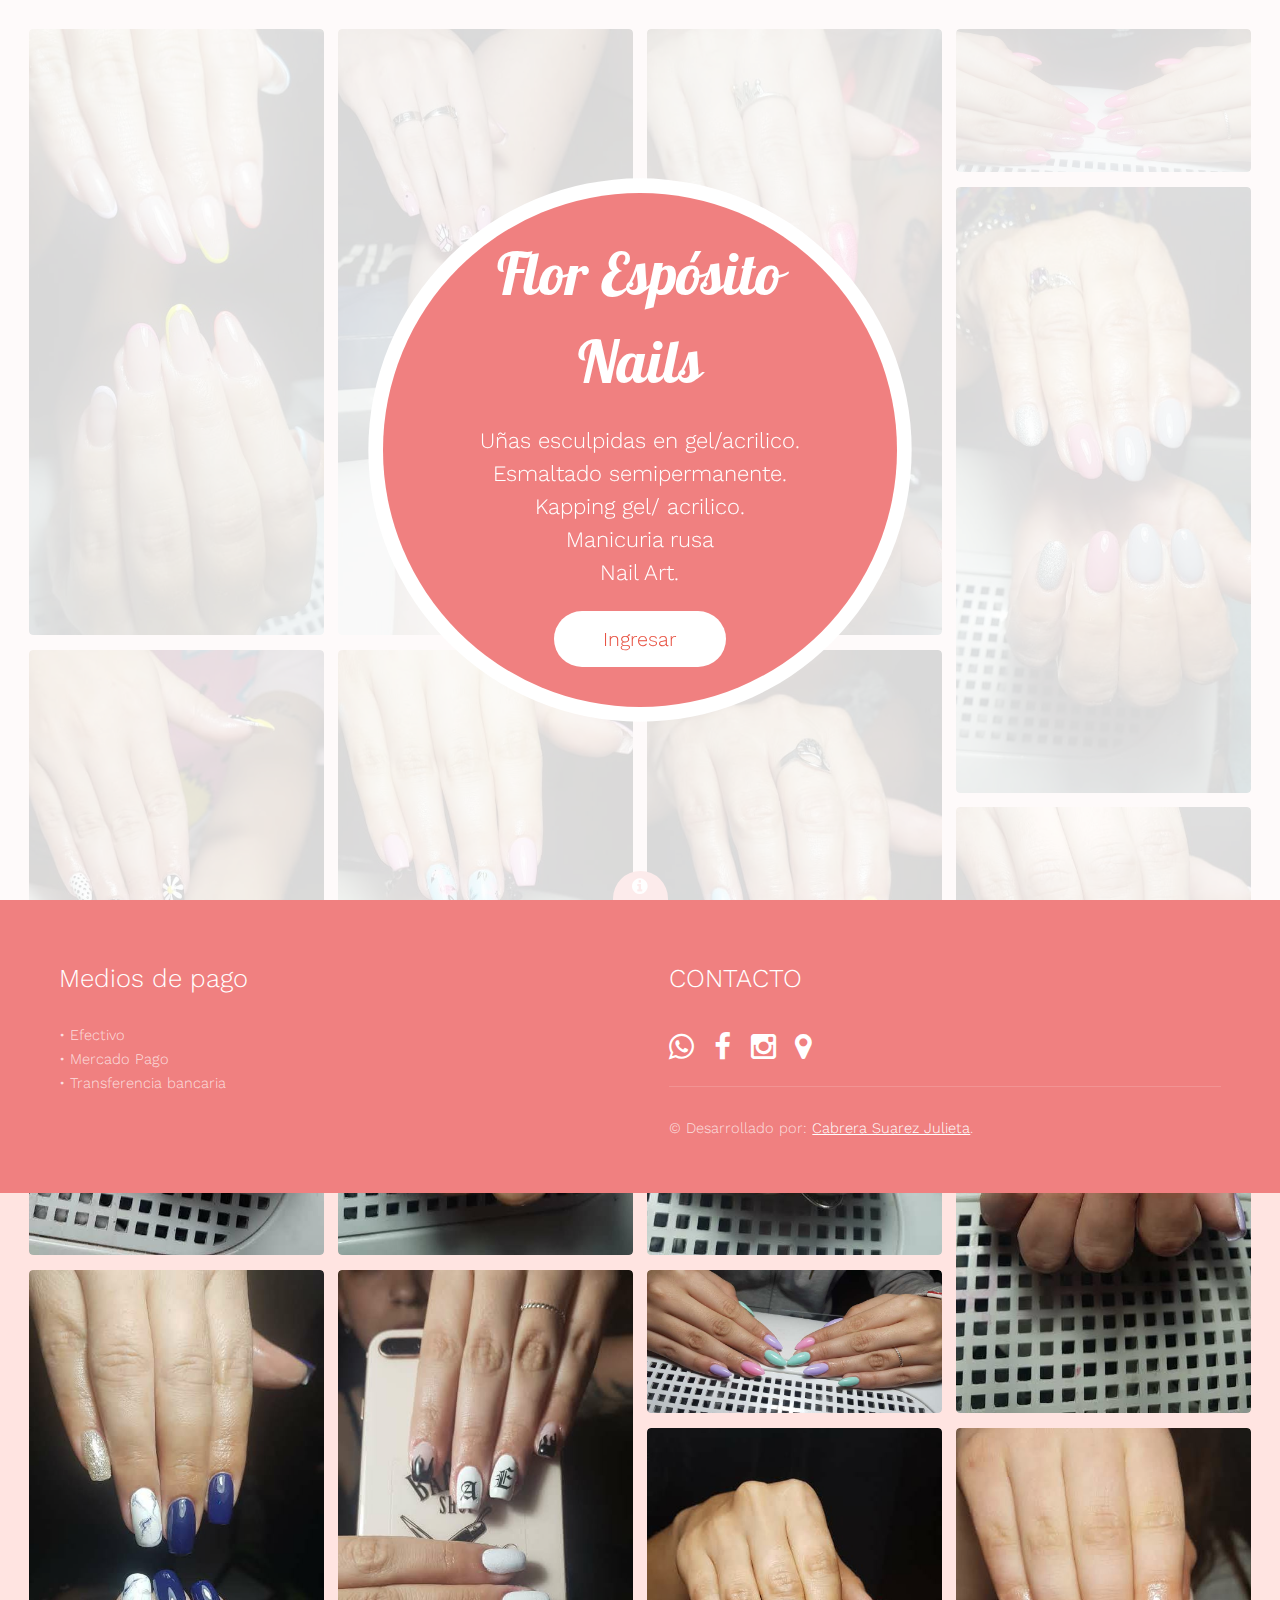
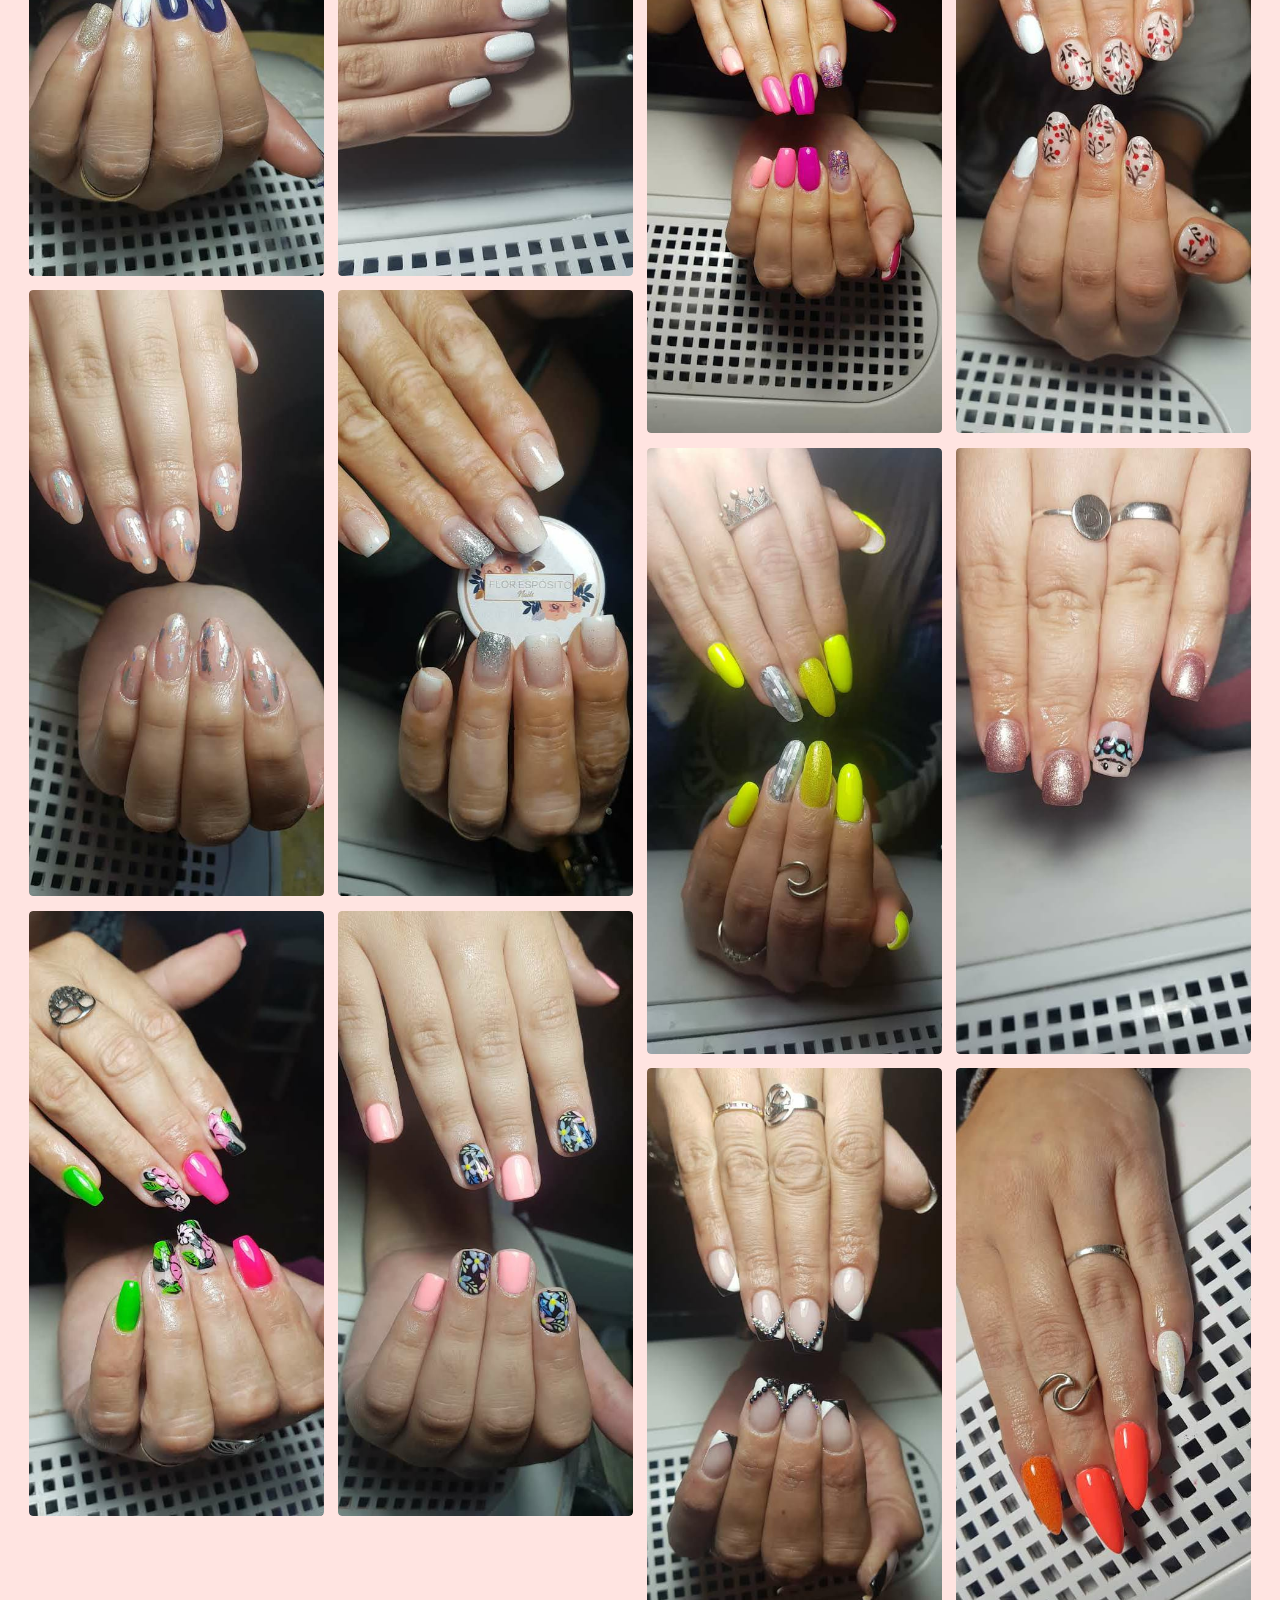
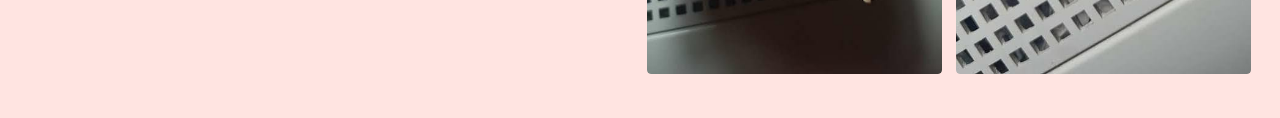
<file: index.html>
<!DOCTYPE HTML>

<html>
	<head>
		<title>FLOR ESPÓSITO NAILS</title>
		<meta charset="utf-8" />
		<meta name="viewport" content="width=device-width, initial-scale=1" />
		<link rel="stylesheet" href="assets/css/main.css" />
	</head>
	<body>

		<!-- Header -->
			<header id="header">
				<div class="inner">
					<div class="content">
						<h1>Flor Espósito Nails</h1>
						<h2>Uñas esculpidas en gel/acrilico. Esmaltado semipermanente.<br />
						Kapping gel/ acrilico. <br> Manicuria rusa <br> Nail Art. </h2>
						<a href="#" class="button big alt"><span>Ingresar</span></a>
					</div>
					<a href="#" class="button hidden"><span>Ingresar</span></a>
				</div>
			</header>

		<!-- Main -->
			<div id="main">
				<div class="inner">
					<div class="columns">

						<!-- Column 1 (horizontal, vertical, horizontal, vertical) -->
							<div class="image fit">
								<a href="detail1.html"><img src="images/imag1.jpeg" alt="" /></a>
							</div>
							<div class="image fit">
								<a href="detail1.html"><img src="images/imag2.jpeg" alt="" /></a>
							</div>
							<div class="image fit">
								<a href="detail1.html"><img src="images/imag3.jpeg" alt="" /></a>
							</div>
							<div class="image fit">
								<a href="detail1.html"><img src="images/imag4.jpeg" alt="" /></a>
							</div>

						<!-- Column 2 (vertical, horizontal, vertical, horizontal) -->
							<div class="image fit">
								<a href="detail1.html"><img src="images/imag5.jpeg" alt="" /></a>
							</div>
							<div class="image fit">
								<a href="detail1.html"><img src="images/imag6.jpeg" alt="" /></a>
							</div>
							<div class="image fit">
								<a href="detail1.html"><img src="images/imag7.jpeg" alt="" /></a>
							</div>
							<div class="image fit">
								<a href="detail1.html"><img src="images/imag8.jpeg" alt="" /></a>
							</div>

						<!-- Column 3 (horizontal, vertical, horizontal, vertical) -->
							<div class="image fit">
								<a href="detail1.html"><img src="images/imag9.jpeg" alt="" /></a>
							</div>
							<div class="image fit">
								<a href="detail1.html"><img src="images/imag10.jpeg" alt="" /></a>
							</div>
							<div class="image fit">
								<a href="detail1.html"><img src="images/imag11.jpeg" alt="" /></a>
							</div>
							<div class="image fit">
								<a href="detail1.html"><img src="images/imag12.jpeg" alt="" /></a>
							</div>

						<!-- Column 4 (vertical, horizontal, vertical, horizontal) -->
							<div class="image fit">
								<a href="detail1.html"><img src="images/imag13.jpeg" alt="" /></a>
							</div>
							<div class="image fit">
								<a href="detail1.html"><img src="images/imag14.jpeg" alt="" /></a>
							</div>
							<div class="image fit">
								<a href="detail1.html"><img src="images/imag15.jpeg" alt="" /></a>
							</div>
							<div class="image fit">
								<a href="detail1.html"><img src="images/imag16.jpeg" alt="" /></a>
							</div>
							<div class="image fit">
								<a href="detail1.html"><img src="images/imag17.jpeg" alt="" /></a>
							</div>
							<div class="image fit">
								<a href="detail1.html"><img src="images/imag18.jpeg" alt="" /></a>
							</div>
							<div class="image fit">
								<a href="detail1.html"><img src="images/imag19.jpeg" alt="" /></a>
							</div>
							<div class="image fit">
								<a href="detail1.html"><img src="images/imag20.jpeg" alt="" /></a>
							</div><div class="image fit">
								<a href="detail1.html"><img src="images/imag21.jpeg" alt="" /></a>
							</div><div class="image fit">
								<a href="detail1.html"><img src="images/imag22.jpeg" alt="" /></a>
							</div>

					</div>
				</div>
			</div>

		<!-- Footer -->
			<footer id="footer">
				<a href="#" class="info fa fa-info-circle"><span>About</span></a>
				<div class="inner">
					<div class="content">
						<h3>  Medios de pago </h3>
						<p>• Efectivo <br> • Mercado Pago <br> • Transferencia bancaria </p>
					</div>
					<div class="copyright">
						<h3>CONTACTO</h3>
						<ul class="icons">

							<li><a target="_blank" href="https://wa.link/gc9os0" class="icon fa-whatsapp"><span class="label">Contacto</span></a></li>
							<li><a target="_blank" href="https://www.facebook.com/florespositonails-257256114936504" class="icon fa-facebook"><span class="label">Facebook</span></a></li>
							<li><a target="_blank" href="https://www.instagram.com/florespositonails/" class="icon fa-instagram"><span class="label">Instagram</span></a></li>
							<li><a target="_blank" href="https://www.google.com.ar/maps/@-34.715692,-58.5938818,16.75z" class="icon fa-map-marker"><span class="label">Ubicación</span></a></li>
						</ul>
						&copy; Desarrollado por: <a target="_blank" href="https://wa.link/2sd1s9" class="icon=fa-whatsapp">Cabrera Suarez Julieta</a>.
					</div>
				</div>
			</footer>

		<!-- Scripts -->
			<script src="assets/js/jquery.min.js"></script>
			<script src="assets/js/skel.min.js"></script>
			<script src="assets/js/util.js"></script>
			<script src="assets/js/main.js"></script>

	</body>
</html>
</file>
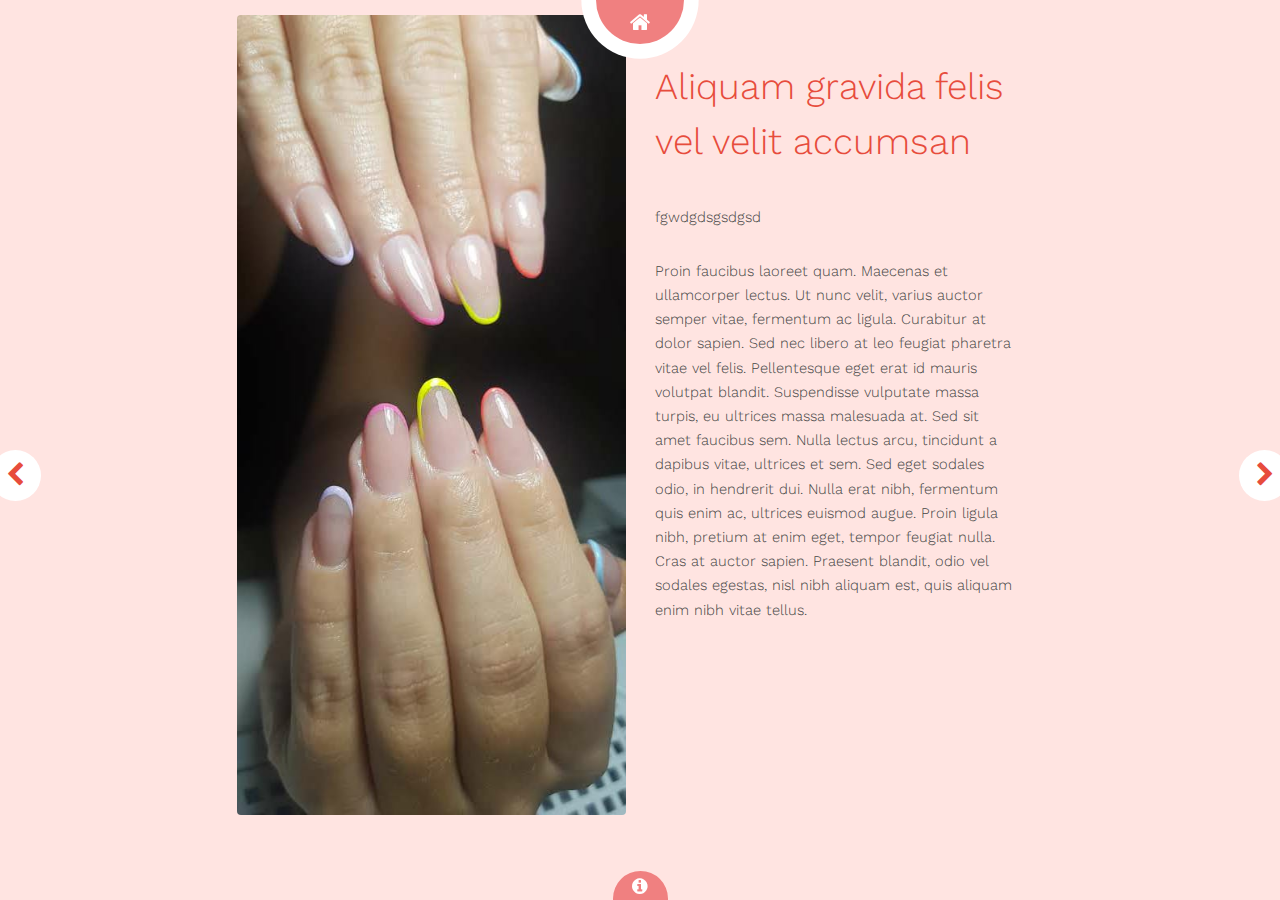
<file: detail2.html>
<!DOCTYPE HTML>
<!--
	Radius by TEMPLATED
	templated.co @templatedco
	Released for free under the Creative Commons Attribution 3.0 license (templated.co/license)
-->
<html>
	<head>
		<title>Detail 2 - Radius by TEMPLATED</title>
		<meta charset="utf-8" />
		<meta name="viewport" content="width=device-width, initial-scale=1" />
		<link rel="stylesheet" href="assets/css/main.css" />
	</head>
	<body>

		<!-- Header -->
			<header id="header" class="preview">
				<div class="inner">
					<div class="content">
						<h1>Radius</h1>
						<h2>A fully responsive masonry style portfolio template.</h2>
					</div>
					<a href="index.html" class="button hidden"><span>Let's Go</span></a>
				</div>
			</header>

		<!-- Main -->
			<div id="preview" class="vertical">
				<div class="inner">
					<div class="image fit">
						<img src="images/imag1.jpeg" alt="" />
					</div>
					<div class="content">
						<header>
							<h2>Aliquam gravida felis vel velit accumsan</h2>
						</header>
						<p>fgwdgdsgsdgsd</p>
						<p>Proin faucibus laoreet quam. Maecenas et ullamcorper lectus. Ut nunc velit, varius auctor semper vitae, fermentum ac ligula. Curabitur at dolor sapien. Sed nec libero at leo feugiat pharetra vitae vel felis. Pellentesque eget erat id mauris volutpat blandit. Suspendisse vulputate massa turpis, eu ultrices massa malesuada at. Sed sit amet faucibus sem. Nulla lectus arcu, tincidunt a dapibus vitae, ultrices et sem. Sed eget sodales odio, in hendrerit dui. Nulla erat nibh, fermentum quis enim ac, ultrices euismod augue. Proin ligula nibh, pretium at enim eget, tempor feugiat nulla. Cras at auctor sapien. Praesent blandit, odio vel sodales egestas, nisl nibh aliquam est, quis aliquam enim nibh vitae tellus.</p>
					</div>
				</div>
				<a href="detail1.html" class="nav previous"><span class="fa fa-chevron-left"></span></a>
				<a href="detail2.html" class="nav next"><span class="fa fa-chevron-right"></span></a>
			</div>

		<!-- Footer -->
			<footer id="footer">
				<a href="#" class="info fa fa-info-circle"><span>About</span></a>
				<div class="inner">
					<div class="content">
						<h3>Vestibulum hendrerit tortor id gravida</h3>
						<p>In tempor porttitor nisl non elementum. Nulla ipsum ipsum, feugiat vitae vehicula vitae, imperdiet sed risus. Fusce sed dictum neque, id auctor felis. Praesent luctus sagittis viverra. Nulla erat nibh, fermentum quis enim ac, ultrices euismod augue. Proin ligula nibh, pretium at enim eget, tempor feugiat nulla.</p>
					</div>
					<div class="copyright">
						<h3>Follow me</h3>
						<ul class="icons">
							<li><a href="#" class="icon fa-twitter"><span class="label">Twitter</span></a></li>
							<li><a href="#" class="icon fa-facebook"><span class="label">Facebook</span></a></li>
							<li><a href="#" class="icon fa-instagram"><span class="label">Instagram</span></a></li>
							<li><a href="#" class="icon fa-dribbble"><span class="label">Dribbble</span></a></li>
						</ul>
						&copy; Untitled. Design: <a href="https://templated.co">TEMPLATED</a>. Images: <a href="https://unsplash.com/">Unsplash</a>.
					</div>
				</div>
			</footer>

		<!-- Scripts -->
			<script src="assets/js/jquery.min.js"></script>
			<script src="assets/js/skel.min.js"></script>
			<script src="assets/js/util.js"></script>
			<script src="assets/js/main.js"></script>

	</body>
</html>
</file>
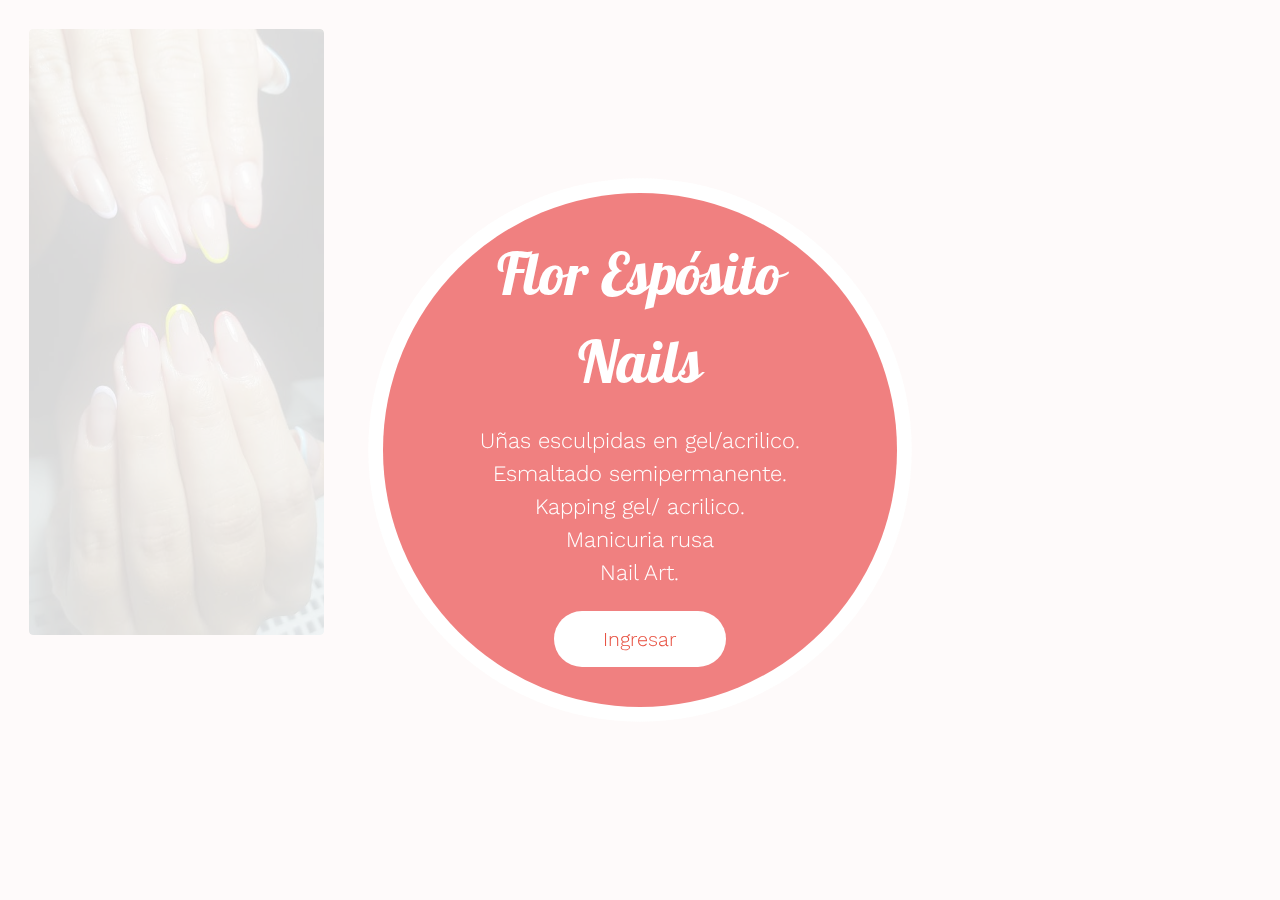
<file: img1.html>
<head>
  <title>FLOR ESPÓSITO NAILS</title>
  <meta charset="utf-8" />
  <meta name="viewport" content="width=device-width, initial-scale=1" />
  <link rel="stylesheet" href="assets/css/main.css" />
</head>
<body>

  <!-- Header -->
    <header id="header">
      <div class="inner">
        <div class="content">
          <h1>Flor Espósito Nails</h1>
          <h2>Uñas esculpidas en gel/acrilico. Esmaltado semipermanente.<br />
          Kapping gel/ acrilico. <br> Manicuria rusa <br> Nail Art. </h2>
          <a href="#" class="button big alt"><span>Ingresar</span></a>
        </div>
        <a href="#" class="button hidden"><span>Ingresar</span></a>
      </div>
    </header>

  <!-- Main -->
    <div id="main">
      <div class="inner">
        <div class="columns">

          <!-- Column 1 (horizontal, vertical, horizontal, vertical) -->
            <div class="image fit">
              <a href="detail1.html"><img src="images/imag1.jpeg" alt="" /></a>
            </div>
</file>
<file: assets/css/main.css>
@import url(font-awesome.min.css);
@import url(https://fonts.googleapis.com/css?family=Pattaya|Work+Sans:400,200,300);

/*
	Radius by TEMPLATED
	templated.co @templatedco
	Released for free under the Creative Commons Attribution 3.0 license (templated.co/license)
*/

/* Reset */

	html, body, div, span, applet, object, iframe, h1, h2, h3, h4, h5, h6, p, blockquote, pre, a, abbr, acronym, address, big, cite, code, del, dfn, em, img, ins, kbd, q, s, samp, small, strike, strong, sub, sup, tt, var, b, u, i, center, dl, dt, dd, ol, ul, li, fieldset, form, label, legend, table, caption, tbody, tfoot, thead, tr, th, td, article, aside, canvas, details, embed, figure, figcaption, footer, header, hgroup, menu, nav, output, ruby, section, summary, time, mark, audio, video {
		margin: 0;
		padding: 0;
		border: 0;
		font-size: 100%;
		font: inherit;
		vertical-align: baseline;
	}

	article, aside, details, figcaption, figure, footer, header, hgroup, menu, nav, section {
		display: block;
	}

	body {
		line-height: 1;
	}

	ol, ul {
		list-style: none;
	}

	blockquote, q {
		quotes: none;
	}

	blockquote:before, blockquote:after, q:before, q:after {
		content: '';
		content: none;
	}

	table {
		border-collapse: collapse;
		border-spacing: 0;
	}

	body {
		-webkit-text-size-adjust: none;
	}

/* Box Model */

	*, *:before, *:after {
		-moz-box-sizing: border-box;
		-webkit-box-sizing: border-box;
		box-sizing: border-box;
	}

/* Basic */

	@-ms-viewport {
		width: device-width;
	}

	@media screen and (max-width: 480px) {

		html, body {
			min-width: 320px;
		}

	}

	body {
		background: #FFF;
	}

		body.is-loading *, body.is-loading *:before, body.is-loading *:after {
			-moz-animation: none !important;
			-webkit-animation: none !important;
			-ms-animation: none !important;
			animation: none !important;
			-moz-transition: none !important;
			-webkit-transition: none !important;
			-ms-transition: none !important;
			transition: none !important;
		}

/* Type */

	body {
		background-color: #FFE4E1;
		color: #444;
	}

	body, input, select, textarea {
		font-family: "Work Sans", sans-serif;
		font-size: 13pt;
		font-weight: 300;
		line-height: 1.65;
	}

		@media screen and (max-width: 1680px) {

			body, input, select, textarea {
				font-size: 11pt;
			}

		}

		@media screen and (max-width: 1280px) {

			body, input, select, textarea {
				font-size: 11pt;
			}

		}

		@media screen and (max-width: 980px) {

			body, input, select, textarea {
				font-size: 12pt;
			}

		}

		@media screen and (max-width: 736px) {

			body, input, select, textarea {
				font-size: 12pt;
			}

		}

		@media screen and (max-width: 480px) {

			body, input, select, textarea {
				font-size: 12pt;
			}

		}

	a {
		text-decoration: underline;
		outline: 0;
	}

		a:hover {
			text-decoration: none;
		}

	strong, b {
		font-weight: 300;
	}

	em, i {
		font-style: italic;
	}

	p {
		margin: 0 0 2em 0;
	}

	h1, h2, h3, h4, h5, h6 {
		font-weight: 300;
		line-height: 1.5;
		margin: 0 0 1em 0;
	}

		h1 a, h2 a, h3 a, h4 a, h5 a, h6 a {
			color: inherit;
			text-decoration: none;
		}

	h2 {
		font-size: 1.75em;
	}

	h3 {
		font-size: 1.35em;
	}

	h4 {
		font-size: 1.1em;
	}

	h5 {
		font-size: 0.9em;
	}

	h6 {
		font-size: 0.7em;
	}

	sub {
		font-size: 0.8em;
		position: relative;
		top: 0.5em;
	}

	sup {
		font-size: 0.8em;
		position: relative;
		top: -0.5em;
	}

	blockquote {
		border-left: solid 4px;
		font-style: italic;
		margin: 0 0 2em 0;
		padding: 0.5em 0 0.5em 2em;
	}

	code {
		border-radius: 4px;
		border: solid 1px;
		font-family: "Courier New", monospace;
		font-size: 0.9em;
		margin: 0 0.25em;
		padding: 0.25em 0.65em;
	}

	pre {
		-webkit-overflow-scrolling: touch;
		font-family: "Courier New", monospace;
		font-size: 0.9em;
		margin: 0 0 2em 0;
	}

		pre code {
			display: block;
			line-height: 1.75;
			padding: 1em 1.5em;
			overflow-x: auto;
		}

	hr {
		border: 0;
		border-bottom: solid 1px;
		margin: 2em 0;
	}

		hr.major {
			margin: 3em 0;
		}

	.align-left {
		text-align: left;
	}

	.align-center {
		text-align: center;
	}

	.align-right {
		text-align: right;
	}

	input, select, textarea {
		color: #555;
	}

	a {
		color: #e74c3c;
	}

	strong, b {
		color: #555;
	}

	h1, h2, h3, h4, h5, h6 {
		color: #555;
	}

	blockquote {
		border-left-color: rgba(144, 144, 144, 0.25);
	}

	code {
		background: rgba(144, 144, 144, 0.075);
		border-color: rgba(144, 144, 144, 0.25);
	}

	hr {
		border-bottom-color: rgba(144, 144, 144, 0.25);
	}

/* Box */

	.box {
		border-radius: 4px;
		border: solid 1px;
		margin-bottom: 2em;
		padding: 1.5em;
	}

		.box > :last-child,
		.box > :last-child > :last-child,
		.box > :last-child > :last-child > :last-child {
			margin-bottom: 0;
		}

		.box.alt {
			border: 0;
			border-radius: 0;
			padding: 0;
		}

	.box {
		border-color: rgba(144, 144, 144, 0.25);
	}

/* Button */

	input[type="submit"],
	input[type="reset"],
	input[type="button"],
	button,
	.button {
		-moz-appearance: none;
		-webkit-appearance: none;
		-ms-appearance: none;
		appearance: none;
		-moz-transition: background-color 0.2s ease-in-out, color 0.2s ease-in-out;
		-webkit-transition: background-color 0.2s ease-in-out, color 0.2s ease-in-out;
		-ms-transition: background-color 0.2s ease-in-out, color 0.2s ease-in-out;
		transition: background-color 0.2s ease-in-out, color 0.2s ease-in-out;
		border-radius: 4px;
		border: 0;
		cursor: pointer;
		display: inline-block;
		font-weight: 300;
		height: 2.85em;
		line-height: 2.95em;
		padding: 0 2.5em;
		text-align: center;
		text-decoration: none;
		white-space: nowrap;
	}

		input[type="submit"].icon,
		input[type="reset"].icon,
		input[type="button"].icon,
		button.icon,
		.button.icon {
			padding-left: 1.35em;
		}

			input[type="submit"].icon:before,
			input[type="reset"].icon:before,
			input[type="button"].icon:before,
			button.icon:before,
			.button.icon:before {
				margin-right: 0.5em;
			}

		input[type="submit"].alt,
		input[type="reset"].alt,
		input[type="button"].alt,
		button.alt,
		.button.alt {
			background: #FFF;
			color: #e74c3c;
		}

		input[type="submit"].fit,
		input[type="reset"].fit,
		input[type="button"].fit,
		button.fit,
		.button.fit {
			display: block;
			margin: 0 0 1em 0;
			width: 100%;
		}

		input[type="submit"].small,
		input[type="reset"].small,
		input[type="button"].small,
		button.small,
		.button.small {
			font-size: 0.8em;
		}

		input[type="submit"].big,
		input[type="reset"].big,
		input[type="button"].big,
		button.big,
		.button.big {
			font-size: 1.35em;
		}

		input[type="submit"].disabled, input[type="submit"]:disabled,
		input[type="reset"].disabled,
		input[type="reset"]:disabled,
		input[type="button"].disabled,
		input[type="button"]:disabled,
		button.disabled,
		button:disabled,
		.button.disabled,
		.button:disabled {
			-moz-pointer-events: none;
			-webkit-pointer-events: none;
			-ms-pointer-events: none;
			pointer-events: none;
			opacity: 0.25;
		}

		@media screen and (max-width: 480px) {

			input[type="submit"],
			input[type="reset"],
			input[type="button"],
			button,
			.button {
				padding: 0;
			}

		}

/* Form */

	form {
		margin: 0 0 2em 0;
	}

	label {
		display: block;
		font-size: 0.9em;
		font-weight: 300;
		margin: 0 0 1em 0;
	}

	input[type="text"],
	input[type="password"],
	input[type="email"],
	select,
	textarea {
		-moz-appearance: none;
		-webkit-appearance: none;
		-ms-appearance: none;
		appearance: none;
		border-radius: 4px;
		border: none;
		border: solid 1px;
		color: inherit;
		display: block;
		outline: 0;
		padding: 0 1em;
		text-decoration: none;
		width: 100%;
	}

		input[type="text"]:invalid,
		input[type="password"]:invalid,
		input[type="email"]:invalid,
		select:invalid,
		textarea:invalid {
			box-shadow: none;
		}

	.select-wrapper {
		text-decoration: none;
		display: block;
		position: relative;
	}

		.select-wrapper:before {
			-moz-osx-font-smoothing: grayscale;
			-webkit-font-smoothing: antialiased;
			font-family: FontAwesome;
			font-style: normal;
			font-weight: normal;
			text-transform: none !important;
		}

		.select-wrapper:before {
			content: '\f078';
			display: block;
			height: 2.75em;
			line-height: 2.75em;
			pointer-events: none;
			position: absolute;
			right: 0;
			text-align: center;
			top: 0;
			width: 2.75em;
		}

		.select-wrapper select::-ms-expand {
			display: none;
		}

	input[type="text"],
	input[type="password"],
	input[type="email"],
	select {
		height: 2.75em;
	}

	textarea {
		padding: 0.75em 1em;
	}

	input[type="checkbox"],
	input[type="radio"] {
		-moz-appearance: none;
		-webkit-appearance: none;
		-ms-appearance: none;
		appearance: none;
		display: block;
		float: left;
		margin-right: -2em;
		opacity: 0;
		width: 1em;
		z-index: -1;
	}

		input[type="checkbox"] + label,
		input[type="radio"] + label {
			text-decoration: none;
			cursor: pointer;
			display: inline-block;
			font-size: 1em;
			font-weight: 300;
			padding-left: 2.4em;
			padding-right: 0.75em;
			position: relative;
		}

			input[type="checkbox"] + label:before,
			input[type="radio"] + label:before {
				-moz-osx-font-smoothing: grayscale;
				-webkit-font-smoothing: antialiased;
				font-family: FontAwesome;
				font-style: normal;
				font-weight: normal;
				text-transform: none !important;
			}

			input[type="checkbox"] + label:before,
			input[type="radio"] + label:before {
				border-radius: 4px;
				border: solid 1px;
				content: '';
				display: inline-block;
				height: 1.65em;
				left: 0;
				line-height: 1.58125em;
				position: absolute;
				text-align: center;
				top: 0;
				width: 1.65em;
			}

		input[type="checkbox"]:checked + label:before,
		input[type="radio"]:checked + label:before {
			content: '\f00c';
		}

	input[type="checkbox"] + label:before {
		border-radius: 4px;
	}

	input[type="radio"] + label:before {
		border-radius: 100%;
	}

	::-webkit-input-placeholder {
		opacity: 1.0;
	}

	:-moz-placeholder {
		opacity: 1.0;
	}

	::-moz-placeholder {
		opacity: 1.0;
	}

	:-ms-input-placeholder {
		opacity: 1.0;
	}

	.formerize-placeholder {
		opacity: 1.0;
	}

	label {
		color: #555;
	}

	input[type="text"],
	input[type="password"],
	input[type="email"],
	select,
	textarea {
		background: rgba(144, 144, 144, 0.075);
		border-color: rgba(144, 144, 144, 0.25);
	}

		input[type="text"]:focus,
		input[type="password"]:focus,
		input[type="email"]:focus,
		select:focus,
		textarea:focus {
			border-color: #e74c3c;
			box-shadow: 0 0 0 1px #e74c3c;
		}

	.select-wrapper:before {
		color: rgba(144, 144, 144, 0.25);
	}

	input[type="checkbox"] + label,
	input[type="radio"] + label {
		color: #444;
	}

		input[type="checkbox"] + label:before,
		input[type="radio"] + label:before {
			background: rgba(144, 144, 144, 0.075);
			border-color: rgba(144, 144, 144, 0.25);
		}

	input[type="checkbox"]:checked + label:before,
	input[type="radio"]:checked + label:before {
		background-color: #e74c3c;
		border-color: #e74c3c;
		color: #ffffff;
	}

	input[type="checkbox"]:focus + label:before,
	input[type="radio"]:focus + label:before {
		border-color: #e74c3c;
		box-shadow: 0 0 0 1px #e74c3c;
	}

	::-webkit-input-placeholder {
		color: #bbb !important;
	}

	:-moz-placeholder {
		color: #bbb !important;
	}

	::-moz-placeholder {
		color: #bbb !important;
	}

	:-ms-input-placeholder {
		color: #bbb !important;
	}

	.formerize-placeholder {
		color: #bbb !important;
	}

/* Icon */

	.icon {
		text-decoration: none;
		border-bottom: none;
		position: relative;
	}

		.icon:before {
			-moz-osx-font-smoothing: grayscale;
			-webkit-font-smoothing: antialiased;
			font-family: FontAwesome;
			font-style: normal;
			font-weight: normal;
			text-transform: none !important;
		}

		.icon > .label {
			display: none;
		}

/* Image */

	.image {
		border-radius: 4px;
		border: 0;
		display: inline-block;
		position: relative;
	}

		.image img {
			border-radius: 4px;
			display: block;
		}

		.image.left, .image.right {
			max-width: 40%;
		}

			.image.left img, .image.right img {
				width: 100%;
			}

		.image.left {
			float: left;
			margin: 0 1.5em 1em 0;
			top: 0.25em;
		}

		.image.right {
			float: right;
			margin: 0 0 1em 1.5em;
			top: 0.25em;
		}

		.image.fit {
			display: block;
			margin: 0 0 2em 0;
			width: 100%;
		}

			.image.fit img {
				width: 100%;
			}

		.image.main {
			display: block;
			margin: 0 0 3em 0;
			width: 100%;
		}

			.image.main img {
				width: 100%;
			}

/* List */

	ol {
		list-style: decimal;
		margin: 0 0 2em 0;
		padding-left: 1.25em;
	}

		ol li {
			padding-left: 0.25em;
		}

	ul {
		list-style: disc;
		margin: 0 0 2em 0;
		padding-left: 1em;
	}

		ul li {
			padding-left: 0.5em;
		}

		ul.alt {
			list-style: none;
			padding-left: 0;
		}

			ul.alt li {
				border-top: solid 1px;
				padding: 0.5em 0;
			}

				ul.alt li:first-child {
					border-top: 0;
					padding-top: 0;
				}

		ul.icons {
			cursor: default;
			list-style: none;
			padding-left: 0;
		}

			ul.icons li {
				display: inline-block;
				padding: 0 1em 0 0;
			}

				ul.icons li:last-child {
					padding-right: 0;
				}

				ul.icons li .icon:before {
					font-size: 2em;
				}

		ul.actions {
			cursor: default;
			list-style: none;
			padding-left: 0;
		}

			ul.actions li {
				display: inline-block;
				padding: 0 1em 0 0;
				vertical-align: middle;
			}

				ul.actions li:last-child {
					padding-right: 0;
				}

			ul.actions.small li {
				padding: 0 0.5em 0 0;
			}

			ul.actions.vertical li {
				display: block;
				padding: 1em 0 0 0;
			}

				ul.actions.vertical li:first-child {
					padding-top: 0;
				}

				ul.actions.vertical li > * {
					margin-bottom: 0;
				}

			ul.actions.vertical.small li {
				padding: 0.5em 0 0 0;
			}

				ul.actions.vertical.small li:first-child {
					padding-top: 0;
				}

			ul.actions.fit {
				display: table;
				margin-left: -1em;
				padding: 0;
				table-layout: fixed;
				width: calc(100% + 1em);
			}

				ul.actions.fit li {
					display: table-cell;
					padding: 0 0 0 1em;
				}

					ul.actions.fit li > * {
						margin-bottom: 0;
					}

				ul.actions.fit.small {
					margin-left: -0.5em;
					width: calc(100% + 0.5em);
				}

					ul.actions.fit.small li {
						padding: 0 0 0 0.5em;
					}

			@media screen and (max-width: 480px) {

				ul.actions {
					margin: 0 0 2em 0;
				}

					ul.actions li {
						padding: 1em 0 0 0;
						display: block;
						text-align: center;
						width: 100%;
					}

						ul.actions li:first-child {
							padding-top: 0;
						}

						ul.actions li > * {
							width: 100%;
							margin: 0 !important;
						}

							ul.actions li > *.icon:before {
								margin-left: -2em;
							}

					ul.actions.small li {
						padding: 0.5em 0 0 0;
					}

						ul.actions.small li:first-child {
							padding-top: 0;
						}

			}

	dl {
		margin: 0 0 2em 0;
	}

		dl dt {
			display: block;
			font-weight: 300;
			margin: 0 0 1em 0;
		}

		dl dd {
			margin-left: 2em;
		}

	ul.alt li {
		border-top-color: rgba(144, 144, 144, 0.25);
	}

/* Columns */

	.columns {
		position: relative;
		-moz-column-count: 4;
		-webkit-column-count: 4;
		column-count: 4;
		-moz-column-gap: 1em;
		-webkit-column-gap: 1em;
		column-gap: 1em;
	}

		.columns .image {
			position: relative;
			display: inline-block;
			margin: 0 0 .5em;
			width: 100%;
			overflow: hidden;
		}

			.columns .image img {
				-moz-transition: -moz-transform 0.2s ease-in-out;
				-webkit-transition: -webkit-transform 0.2s ease-in-out;
				-ms-transition: -ms-transform 0.2s ease-in-out;
				transition: transform 0.2s ease-in-out;
				-webkit-backface-visibility: hidden;
				-webkit-transform: translate3D(0, 0, 0);
			}

			.columns .image:hover img {
				-moz-transform: scale(1.1);
				-webkit-transform: scale(1.1);
				-ms-transform: scale(1.1);
				transform: scale(1.1);
			}

		@media screen and (max-width: 736px) {

			.columns {
				-moz-column-count: 2;
				-webkit-column-count: 2;
				column-count: 2;
			}

		}

		@media screen and (max-width: 480px) {

			.columns {
				-moz-column-count: 1;
				-webkit-column-count: 1;
				column-count: 1;
			}

		}

/* Preview */

	#preview {
		position: relative;
		padding: 1em;
	}

		#preview .inner {
			max-width: 70em;
			margin: 0 auto;
		}

		#preview .image {
			margin: 0;
		}

		#preview.vertical .inner {
			display: -ms-flexbox;
			display: -moz-flex;
			display: -webkit-flex;
			display: -ms-flex;
			display: flex;
		}

			#preview.vertical .inner .image {
				-ms-flex: 1 1 calc(100% - 50px);
				flex: 1 1 calc(100% - 50px);
				max-width: 100%;
				width: 50%;
			}

			#preview.vertical .inner .content {
				-ms-flex: 1 1 calc(100% - 50px);
				flex: 1 1 calc(100% - 50px);
				max-width: 100%;
				width: 50%;
			}

		#preview .nav {
			-moz-transition: background-color 0.2s ease-in-out;
			-webkit-transition: background-color 0.2s ease-in-out;
			-ms-transition: background-color 0.2s ease-in-out;
			transition: background-color 0.2s ease-in-out;
			position: fixed;
			height: 2em;
			width: 2em;
			background: #fff;
			border-radius: 100%;
			line-height: 2em;
			top: 50%;
			font-size: 1.75em;
			text-align: center;
			z-index: 10003;
		}

			#preview .nav:hover {
				background: #FFF;
			}

			#preview .nav.previous {
				left: -.4em;
			}

			#preview .nav.next {
				right: -.4em;
			}

		#preview .content {
			padding: 3em 2em;
		}

			#preview .content header h2 {
				font-size: 2.5em;
				color: #e74c3c;
			}

		@media screen and (max-width: 1680px) {

			#preview .inner {
				max-width: 55em;
			}

		}

		@media screen and (max-width: 980px) {

			#preview.vertical .inner {
				-moz-flex-wrap: wrap;
				-webkit-flex-wrap: wrap;
				-ms-flex-wrap: wrap;
				flex-wrap: wrap;
			}

		}

		@media screen and (max-width: 736px) {

			#preview .content {
				padding: 2em;
			}

				#preview .content header h2 {
					font-size: 2em;
				}

		}

/* Section/Article */

	section.special, article.special {
		text-align: center;
	}

	header p {
		position: relative;
		margin: 0 0 1.5em 0;
	}

	header h2 + p {
		font-size: 1.25em;
		margin-top: -1em;
	}

	header h3 + p {
		font-size: 1.1em;
		margin-top: -0.8em;
	}

	header h4 + p,
	header h5 + p,
	header h6 + p {
		font-size: 0.9em;
		margin-top: -0.6em;
	}

	header p {
		color: #bbb;
	}

/* Table */

	.table-wrapper {
		-webkit-overflow-scrolling: touch;
		overflow-x: auto;
	}

	table {
		margin: 0 0 2em 0;
		width: 100%;
	}

		table tbody tr {
			border: solid 1px;
			border-left: 0;
			border-right: 0;
		}

		table td {
			padding: 0.75em 0.75em;
		}

		table th {
			font-size: 0.9em;
			font-weight: 300;
			padding: 0 0.75em 0.75em 0.75em;
			text-align: left;
		}

		table thead {
			border-bottom: solid 2px;
		}

		table tfoot {
			border-top: solid 2px;
		}

		table.alt {
			border-collapse: separate;
		}

			table.alt tbody tr td {
				border: solid 1px;
				border-left-width: 0;
				border-top-width: 0;
			}

				table.alt tbody tr td:first-child {
					border-left-width: 1px;
				}

			table.alt tbody tr:first-child td {
				border-top-width: 1px;
			}

			table.alt thead {
				border-bottom: 0;
			}

			table.alt tfoot {
				border-top: 0;
			}

	table tbody tr {
		border-color: rgba(144, 144, 144, 0.25);
	}

		table tbody tr:nth-child(2n + 1) {
			background-color: rgba(144, 144, 144, 0.075);
		}

	table th {
		color: #555;
	}

	table thead {
		border-bottom-color: rgba(144, 144, 144, 0.25);
	}

	table tfoot {
		border-top-color: rgba(144, 144, 144, 0.25);
	}

	table.alt tbody tr td {
		border-color: rgba(144, 144, 144, 0.25);
	}

/* Header */

	#header {
		-moz-transition: background 1s ease-in-out, height 0.2s ease-in-out;
		-webkit-transition: background 1s ease-in-out, height 0.2s ease-in-out;
		-ms-transition: background 1s ease-in-out, height 0.2s ease-in-out;
		transition: background 1s ease-in-out, height 0.2s ease-in-out;
		display: -moz-flex;
		display: -webkit-flex;
		display: -ms-flex;
		display: flex;
		-moz-justify-content: center;
		-webkit-justify-content: center;
		-ms-justify-content: center;
		justify-content: center;
		-moz-align-items: center;
		-webkit-align-items: center;
		-ms-align-items: center;
		align-items: center;
		display: -ms-flexbox;
		-ms-flex-align: center;
		-ms-flex-pack: center;
		background: rgba(254, 254, 254, 0.85);
		position: fixed;
		top: 0;
		width: 100%;
		height: 100vh;
		z-index: 10001;
	}

		#header .inner {
			-moz-transition: height 0.2s ease-in-out, width 0.2s ease-in-out;
			-webkit-transition: height 0.2s ease-in-out, width 0.2s ease-in-out;
			-ms-transition: height 0.2s ease-in-out, width 0.2s ease-in-out;
			transition: height 0.2s ease-in-out, width 0.2s ease-in-out;
			display: -moz-flex;
			display: -webkit-flex;
			display: -ms-flex;
			display: flex;
			-moz-flex-direction: column;
			-webkit-flex-direction: column;
			-ms-flex-direction: column;
			flex-direction: column;
			-moz-justify-content: center;
			-webkit-justify-content: center;
			-ms-justify-content: center;
			justify-content: center;
			-moz-align-items: center;
			-webkit-align-items: center;
			-ms-align-items: center;
			align-items: center;
			display: -ms-flexbox;
			-ms-flex-align: center;
			-ms-flex-pack: center;
			background: #f08080;
			border-radius: 100%;
			width: 35em;
			height: 35em;
			padding: 4em;
			text-align: center;
			box-shadow: 0 0 0 1em #FFF;
			cursor: default;
		}

			#header .inner .content {
				-moz-transition: opacity 1s ease-in-out;
				-webkit-transition: opacity 1s ease-in-out;
				-ms-transition: opacity 1s ease-in-out;
				transition: opacity 1s ease-in-out;
				opacity: 1;
			}

				#header .inner .content h1 {
					font-size: 4em;
					font-family: 'Pattaya', sans-serif;
					margin: 0 0 .25em 0;
					color: #fff;
				}

				#header .inner .content h2 {
					font-size: 1.5em;
					color: #fff;
					margin: 0 0 1em 0;
				}

			#header .inner .button {
				-moz-transition: background 1s ease-in-out;
				-webkit-transition: background 1s ease-in-out;
				-ms-transition: background 1s ease-in-out;
				transition: background 1s ease-in-out;
				margin: 0;
				border-radius: 30px;
			}

				#header .inner .button.hidden {
					display: none;
					cursor: pointer;
				}

			#header .inner.hidden {
				display: none;
			}

		#header.hide, #header.preview {
			-moz-transition: background 0.2s ease-in-out, height 1s ease-in-out;
			-webkit-transition: background 0.2s ease-in-out, height 1s ease-in-out;
			-ms-transition: background 0.2s ease-in-out, height 1s ease-in-out;
			transition: background 0.2s ease-in-out, height 1s ease-in-out;
			background: none;
			height: 0;
		}

			#header.hide .inner, #header.preview .inner {
				height: 6em;
				width: 6em;
				padding: 2em;
			}

				#header.hide .inner .content, #header.preview .inner .content {
					opacity: 0;
				}

					#header.hide .inner .content h1, #header.preview .inner .content h1 {
						display: none;
					}

					#header.hide .inner .content h2, #header.preview .inner .content h2 {
						display: none;
					}

			#header.hide .button.big, #header.preview .button.big {
				display: none;
			}

			#header.hide .button.hidden, #header.preview .button.hidden {
				text-decoration: none;
				padding-top: 1.5em;
				padding-left: 0;
				padding-right: 0;
				background: none;
				display: inline-block;
			}

				#header.hide .button.hidden:before, #header.preview .button.hidden:before {
					-moz-osx-font-smoothing: grayscale;
					-webkit-font-smoothing: antialiased;
					font-family: FontAwesome;
					font-style: normal;
					font-weight: normal;
					text-transform: none !important;
				}

				#header.hide .button.hidden:before, #header.preview .button.hidden:before {
					content: '\f015';
					color: #FFF;
					font-size: 1.5em;
				}

				#header.hide .button.hidden span, #header.preview .button.hidden span {
					display: none;
				}

		@media screen and (max-width: 736px) {

			#header .inner {
				width: 25em;
				height: 25em;
				font-size: .75em;
				padding: 3em;
			}

		}

		@media screen and (max-width: 480px) {

			#header .inner {
				width: 26em;
				height: 26em;
				padding: 2em;
				font-size: .65em;
			}

				#header .inner .button {
					padding-left: 2em;
					padding-right: 2em;
				}

		}

/* Main */

	#main {
		padding: 2em;
	}

		#main .inner {
			max-width: 100%;
		}

/* Footer */

	#footer {
		-moz-transition: bottom 0.2s ease;
		-webkit-transition: bottom 0.2s ease;
		-ms-transition: bottom 0.2s ease;
		transition: bottom 0.2s ease;
		position: fixed;
		bottom: -20em;
		color: #FFF;
		left: 0;
		width: 100%;
		text-align: center;
		z-index: 9999;
	}

		#footer.show {
			bottom: 0;
		}

		#footer .info {
			position: relative;
			display: inline-block;
			text-decoration: none;
			border-radius: 50% 50% 0 0;
			background: #f08080;
			width: 3em;
			height: 3em;
			margin-bottom: -1.75em;
			color: #FFF;
			font-size: 1.25em;
			padding-top: .35em;
		}

			#footer .info span {
				display: none;
			}

		#footer .inner {
			display: -moz-flex;
			display: -webkit-flex;
			display: -ms-flex;
			display: flex;
			-moz-justify-content: center;
			-webkit-justify-content: center;
			-ms-justify-content: center;
			justify-content: center;
			-moz-align-items: stretch;
			-webkit-align-items: stretch;
			-ms-align-items: stretch;
			align-items: stretch;
			display: -ms-flexbox;
			-ms-flex-align: center;
			-ms-flex-pack: center;
			position: relative;
			z-index: 10003;
			background: #f08080;
			padding: 2em;
			height: 20em;
		}

			#footer .inner .content,
			#footer .inner .copyright {
				width: 50%;
				text-align: left;
				color: rgba(255, 255, 255, 0.75);
				padding: 2em;
				display: inline-block;
			}

				#footer .inner .content h3,
				#footer .inner .copyright h3 {
					color: #FFF;
					font-size: 1.75em;
				}

				#footer .inner .content a,
				#footer .inner .copyright a {
					color: #FFF;
				}

					#footer .inner .content a:hover,
					#footer .inner .copyright a:hover {
						color: rgba(255, 255, 255, 0.75);
					}

				#footer .inner .content p,
				#footer .inner .copyright p {
					margin: 0;
				}

			#footer .inner .copyright ul {
				border-bottom: 1px solid rgba(255, 255, 255, 0.15);
				padding-bottom: 1em;
			}

		@media screen and (max-width: 980px) {

			#footer {
				position: relative;
				bottom: 0;
			}

				#footer .inner {
					height: auto;
					display: block;
				}

					#footer .inner .content,
					#footer .inner .copyright {
						display: block;
						width: 100%;
						text-align: center;
					}

				#footer .info {
					display: none;
				}

		}

		@media screen and (max-width: 480px) {

			#footer .inner {
				padding: 2em;
			}

				#footer .inner .content,
				#footer .inner .copyright {
					padding: 1em;
				}

		}
</file>
